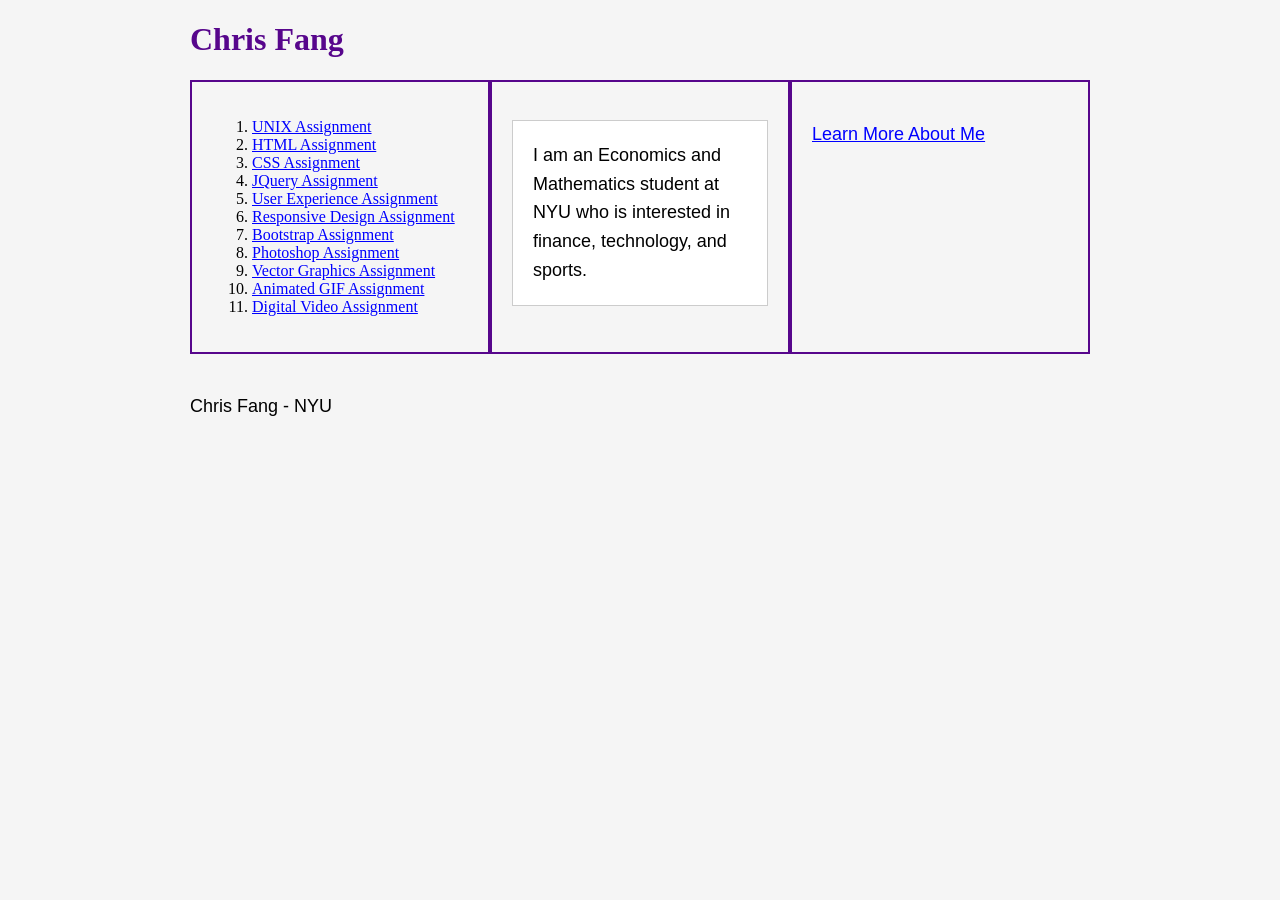
<file: index.html>
<!DOCTYPE html>
<html lang="en">
  <head>
    <meta charset="utf-8" />
    <title>
      Chris Fang
    </title>
    <link rel="stylesheet" href="css/main.css">
    <link rel="stylesheet" media="only screen and (max-width: 480px)" href="css/mobile.css" />
    <link rel="stylesheet" media="only screen and (min-width: 481px) and (max-width: 960px)" href="css/tablet.css" />
    <link rel="stylesheet" media="only screen and (min-width: 961px)" href="css/desktop.css" />

    <meta name="viewport" content="initial-scale=1" />
  </head>
  <body>
    <div class="container">
    <header>
    <h1>Chris Fang</h1>
    </header>
    <main>
    <section class="column1">
    <ol>
      <li><a href="index.html">UNIX Assignment</a></li>
      <li><a href="about_me.html">HTML Assignment</a></li>
      <li><a href="index.html">CSS Assignment</a></li>
      <li><a href="topic_of_interest.html">JQuery Assignment</a></li>
      <li><a href="user_experience_design.html">User Experience Assignment</a></li>
      <li><a href="index.html">Responsive Design Assignment</a></li>
      <li><a href="professional_site.html">Bootstrap Assignment</a></li>
      <li><a href="photoshop.html">Photoshop Assignment</a></li>
      <li><a href="vector_graphics.html">Vector Graphics Assignment</a></li>
      <li><a href="animated_gif.html">Animated GIF Assignment</a></li>
      <li><a href="video.html">Digital Video Assignment</a></li>
    </ol>
    </section>

    <section class="column2">
    <p class="intro">
        I am an Economics and Mathematics student at NYU who is interested in
        finance, technology, and sports.
    </p>
    </section>
    <section class="column3">
    <p>
        <a href="about_me.html">Learn More About Me</a>
    </p>
    </section>
    </main>
    <footer>
       <p>Chris Fang - NYU</p>
    </footer>
    </div>
  </body>
</html>
</file>
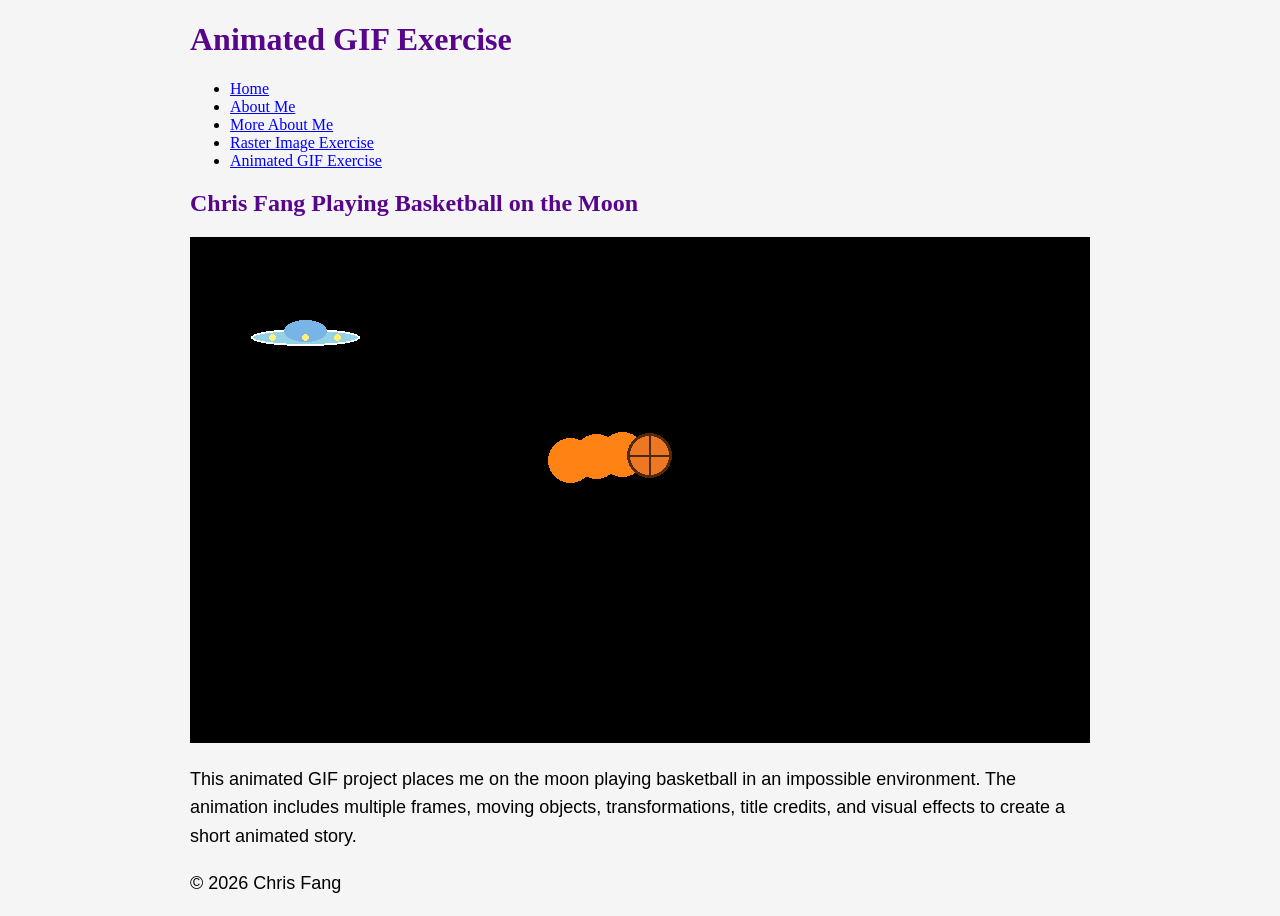
<file: animated_gif.html>
<!DOCTYPE html>
<html lang="en">

<head>
    <meta charset="UTF-8">
    <title>Animated GIF Exercise</title>

    <link rel="stylesheet" href="css/main.css">
</head>

<body>

<header>
    <h1>Animated GIF Exercise</h1>

    <nav>
        <ul>
            <li><a href="index.html">Home</a></li>
            <li><a href="about_me.html">About Me</a></li>
            <li><a href="more_about_me.html">More About Me</a></li>
            <li><a href="photoshop.html">Raster Image Exercise</a></li>
            <li><a href="animated_gif.html">Animated GIF Exercise</a></li>
        </ul>
    </nav>
</header>

<main>

    <h2>Chris Fang Playing Basketball on the Moon</h2>

    <img src="images/animated_gif_project.gif"
         alt="Animated GIF Project"
         width="900">

    <p>
        This animated GIF project places me on the moon playing basketball in an
        impossible environment. The animation includes multiple frames, moving
        objects, transformations, title credits, and visual effects to create a
        short animated story.
    </p>

</main>

<footer>
    <p>&copy; 2026 Chris Fang</p>
</footer>

</body>
</html>
</file>
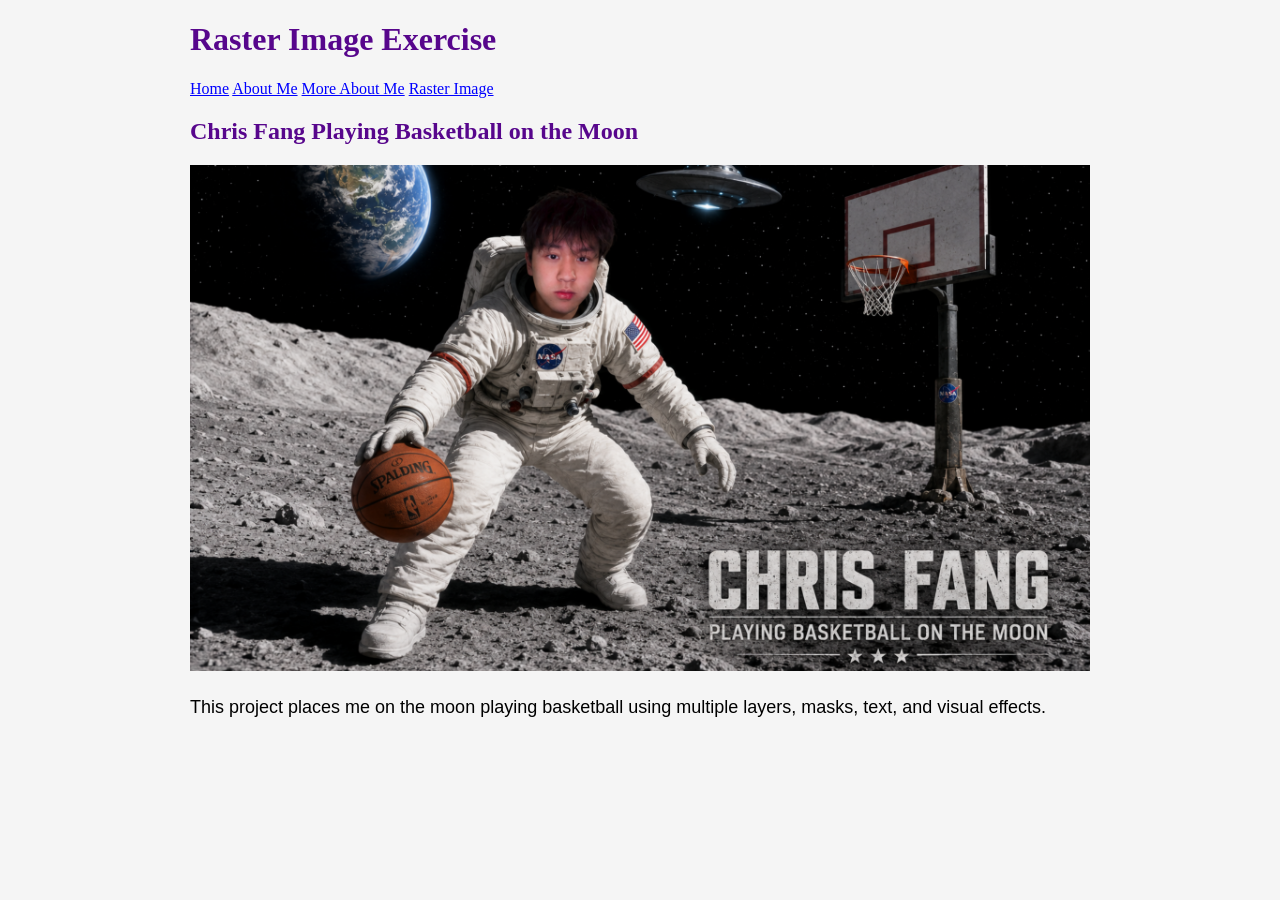
<file: photoshop.html>
<!DOCTYPE html>
<html lang="en">

<head>
    <meta charset="UTF-8">
    <title>Raster Image Exercise</title>

    <link rel="stylesheet" href="css/main.css">
</head>

<body>

<header>
    <h1>Raster Image Exercise</h1>

    <nav>
        <a href="index.html">Home</a>
        <a href="about_me.html">About Me</a>
        <a href="more_about_me.html">More About Me</a>
        <a href="photoshop.html">Raster Image</a>
    </nav>
</header>

<main>

    <h2>Chris Fang Playing Basketball on the Moon</h2>

    <img src="images/raster_project.png"
         alt="Chris Fang Playing Basketball on the Moon"
         width="900">

    <p>
        This project places me on the moon playing basketball using multiple layers,
        masks, text, and visual effects.
    </p>

</main>

</body>
</html>
</file>
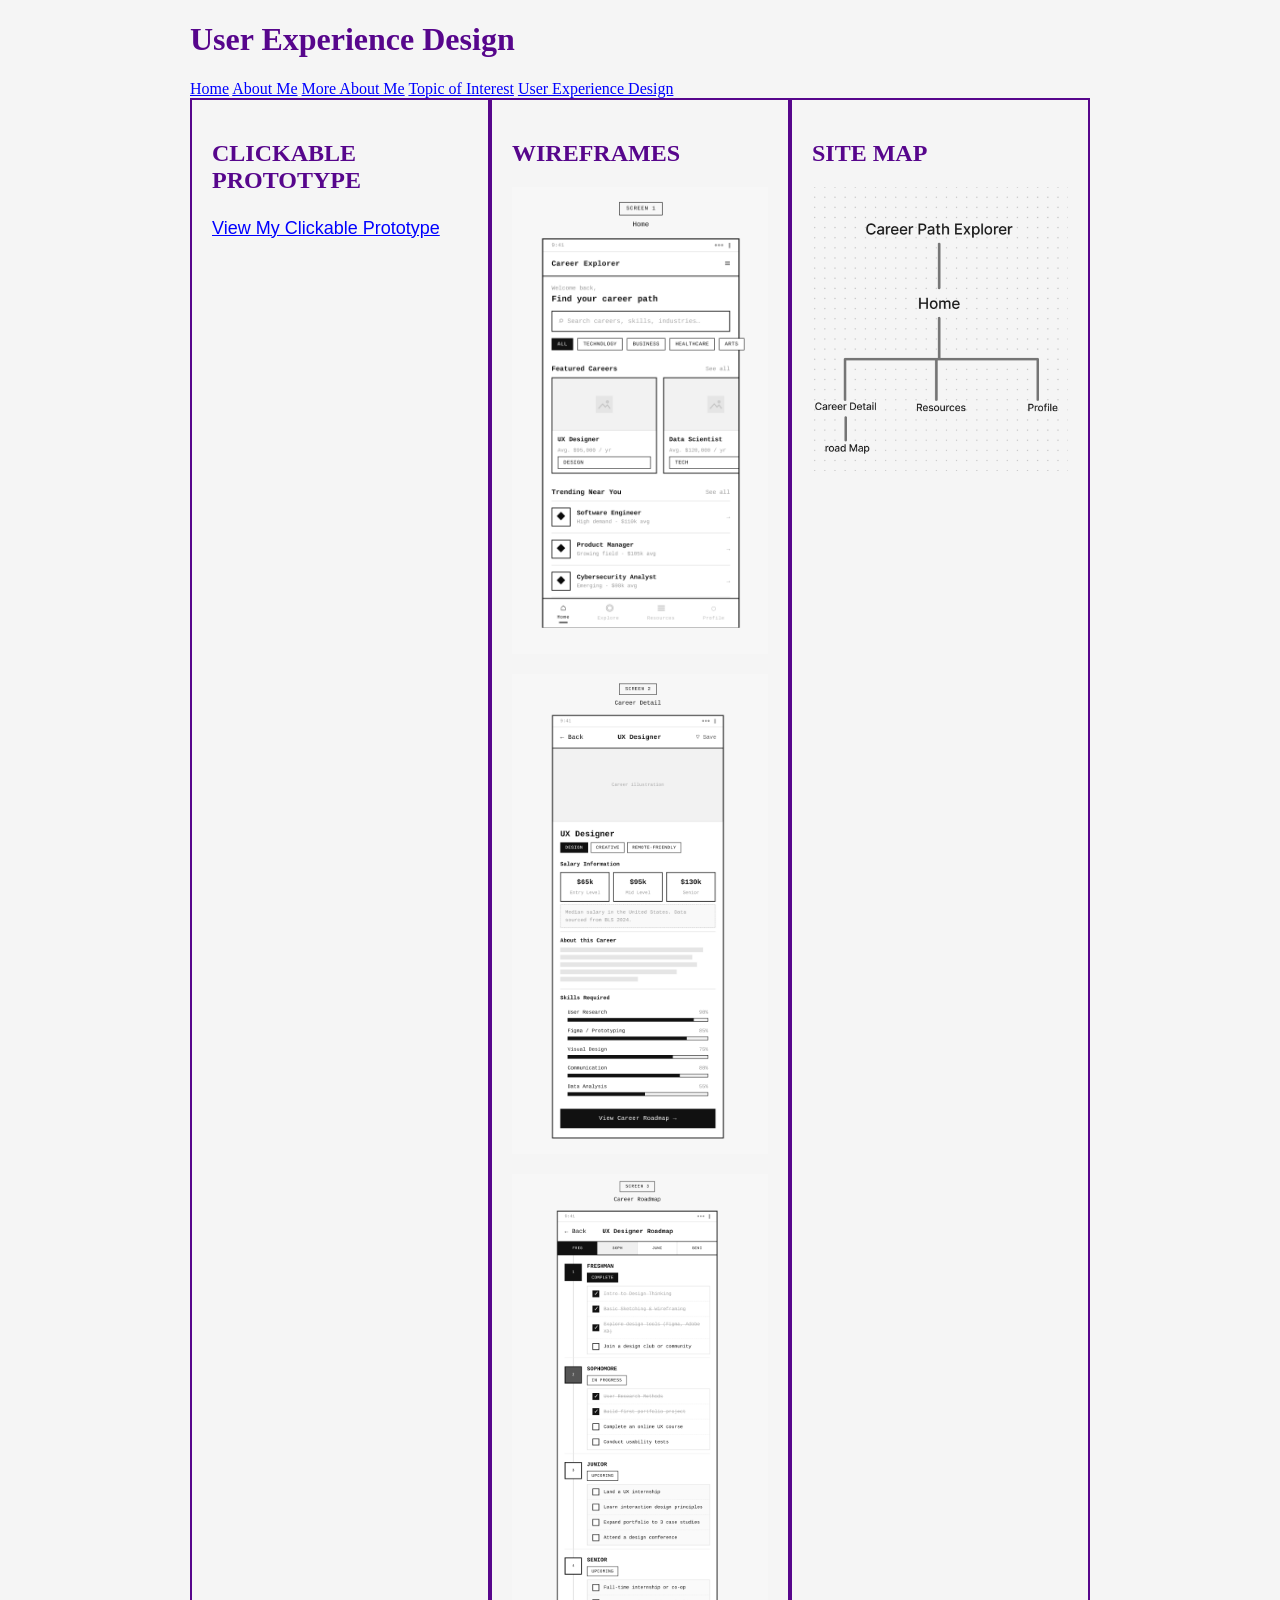
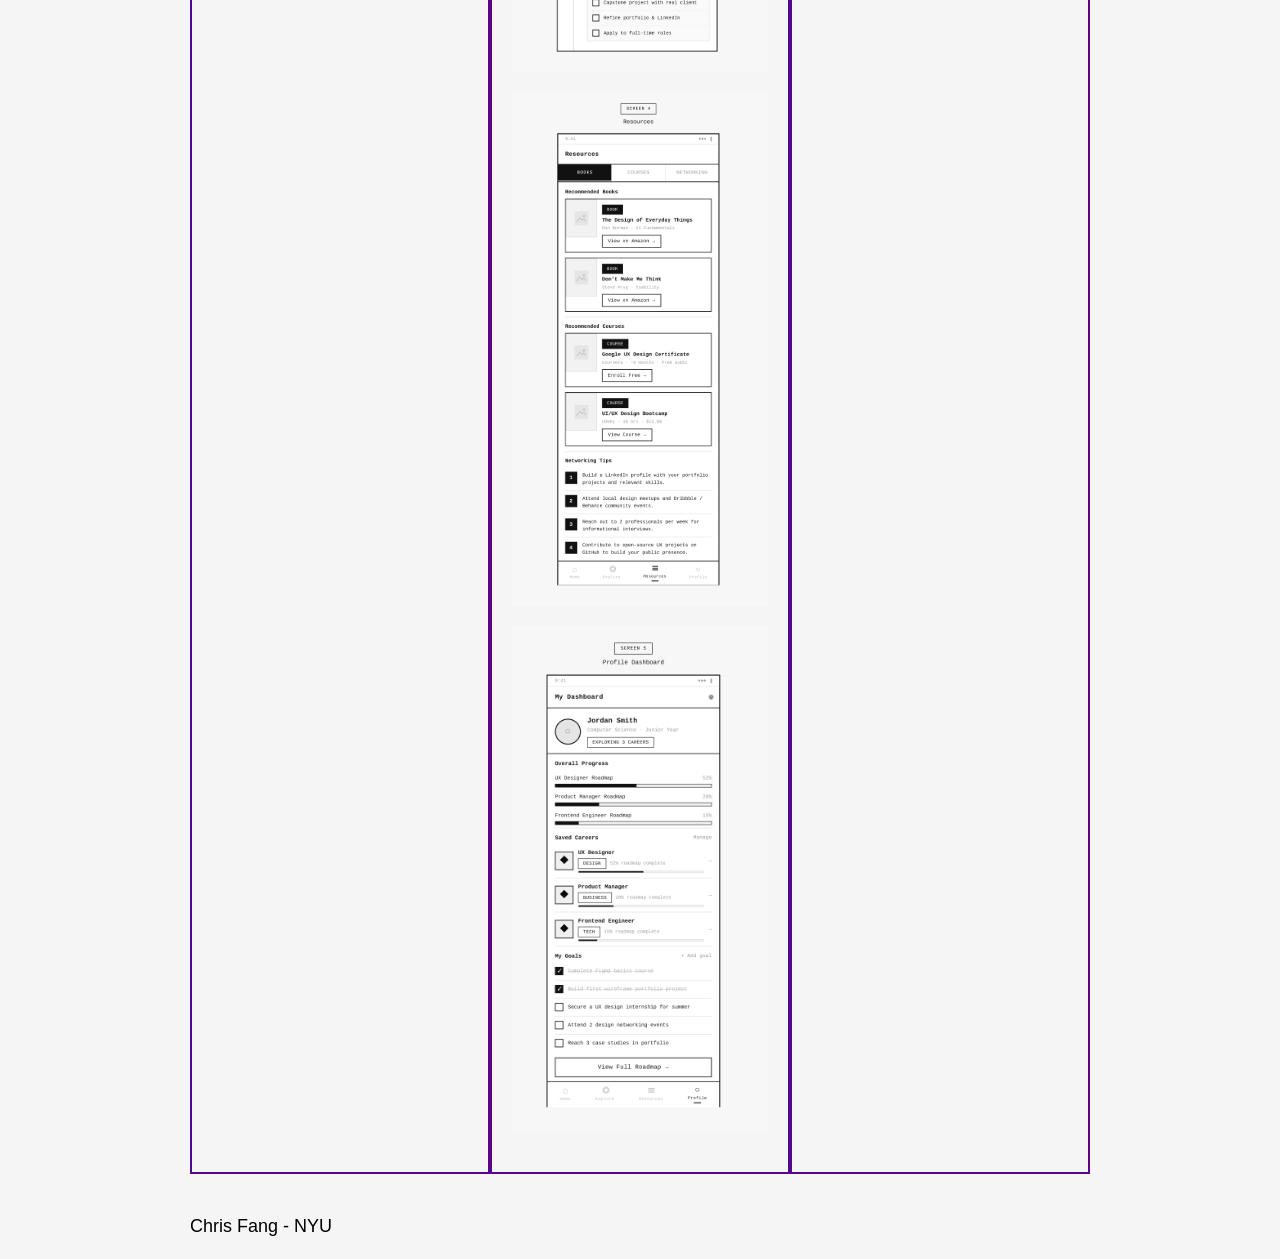
<file: user_experience_design.html>
<!DOCTYPE html>
<html lang="en">

<head>
    <meta charset="UTF-8">
    <title>User Experience Design</title>

    <link rel="stylesheet" href="css/main.css">

    <link rel="stylesheet" media="only screen and (max-width: 480px)" href="css/mobile.css">
    <link rel="stylesheet" media="only screen and (min-width: 481px) and (max-width: 960px)" href="css/tablet.css">
    <link rel="stylesheet" media="only screen and (min-width: 961px)" href="css/desktop.css">

    <meta name="viewport" content="initial-scale=1">
</head>

<body>

<div class="container">

    <header>
        <h1>User Experience Design</h1>

        <nav>
            <a href="index.html">Home</a>
            <a href="about_me.html">About Me</a>
            <a href="more_about_me.html">More About Me</a>
            <a href="topic_of_interest.html">Topic of Interest</a>
            <a href="user_experience_design.html">User Experience Design</a>
        </nav>
    </header>

    <main>

        <section class="column1 prototype">
            <h2>Clickable Prototype</h2>

            <p>
                <a href="https://www.figma.com/proto/LoBGWgzyftOV7bPwDQfy2p/Untitled?node-id=2-143&t=XJTAUytURjTsP3dd-1&scaling=min-zoom&content-scaling=fixed&page-id=0%3A1" target="_blank">
                    View My Clickable Prototype
                </a>
            </p>
        </section>

        <section class="column2 wireframes">
            <h2>Wireframes</h2>

            <img src="images/home.png" alt="Home Wireframe">
            <img src="images/career_detail.png" alt="Career Detail Wireframe">
            <img src="images/roadmap.png" alt="Roadmap Wireframe">
            <img src="images/resources.png" alt="Resources Wireframe">
            <img src="images/profile.png" alt="Profile Wireframe">
        </section>

        <section class="column3 site_map">
            <h2>Site Map</h2>

            <img src="images/sitemap.png" alt="Site Map">
        </section>

    </main>

    <footer>
        <p>Chris Fang - NYU</p>
    </footer>

</div>

</body>
</html>
</file>
<file: css/main.css>
/* place your CSS code here */
body {
    width: 900px;
    margin: 0 auto;
    background-color: #f5f5f5;
}


h1, h2, h3 {
    font-family: Georgia, serif;
    color: #57068c;
}


p {
    font-family: Arial, sans-serif;
    font-size: 18px;
    line-height: 1.6;
}



a:link {
    color: blue;
}

a:visited {
    color: purple;
}

a:hover {
    color: white;
    background-color: #57068c;
}

a:active {
    color: red;
}

.intro {
    background-color: white;
    padding: 20px;
    border: 1px solid #cccccc;
}


section {
    padding: 20px;
    margin-bottom: 20px;
    border: 2px solid #57068c;
}

#my_background {
    background-color: #e6f2ff;
}

#my_interests {
    background-color: #fff0cc;
}

section h2 {
    color: #57068c;
    text-transform: uppercase;
}

#basketball-card {
    position: relative;
    width: 300px;
    padding: 20px;
    margin-top: 20px;
    border: 2px solid black;
    background-color: white;
}

#basketball-image {
    border-radius: 10px;
}

button {
    padding: 10px;
    margin-top: 10px;
    cursor: pointer;
}

.wireframes img,
.site_map img {
    max-width: 100%;
    width: 500px;
    display: block;
    margin: 20px auto;
}
</file>
<file: css/mobile.css>
.container {
  width: 100%;
  max-width: 100%;
  margin: 0 auto;
}

main {
  display: block;
}

.column1,
.column2,
.column3 {
  width: 100%;
}
</file>
<file: css/tablet.css>
.container {
  width: 960px;
  max-width: 100%;
  margin: 0 auto;
}

main {
  display: flex;
  flex-wrap: wrap;
}

.column1,
.column2 {
  width: 50%;
}

.column3 {
  width: 100%;
}
</file>
<file: css/desktop.css>
.container {
  width: 960px;
  max-width: 100%;
  margin: 0 auto;
}

main {
  display: flex;
}

.column1,
.column2,
.column3 {
  width: 33.333%;
}
</file>
